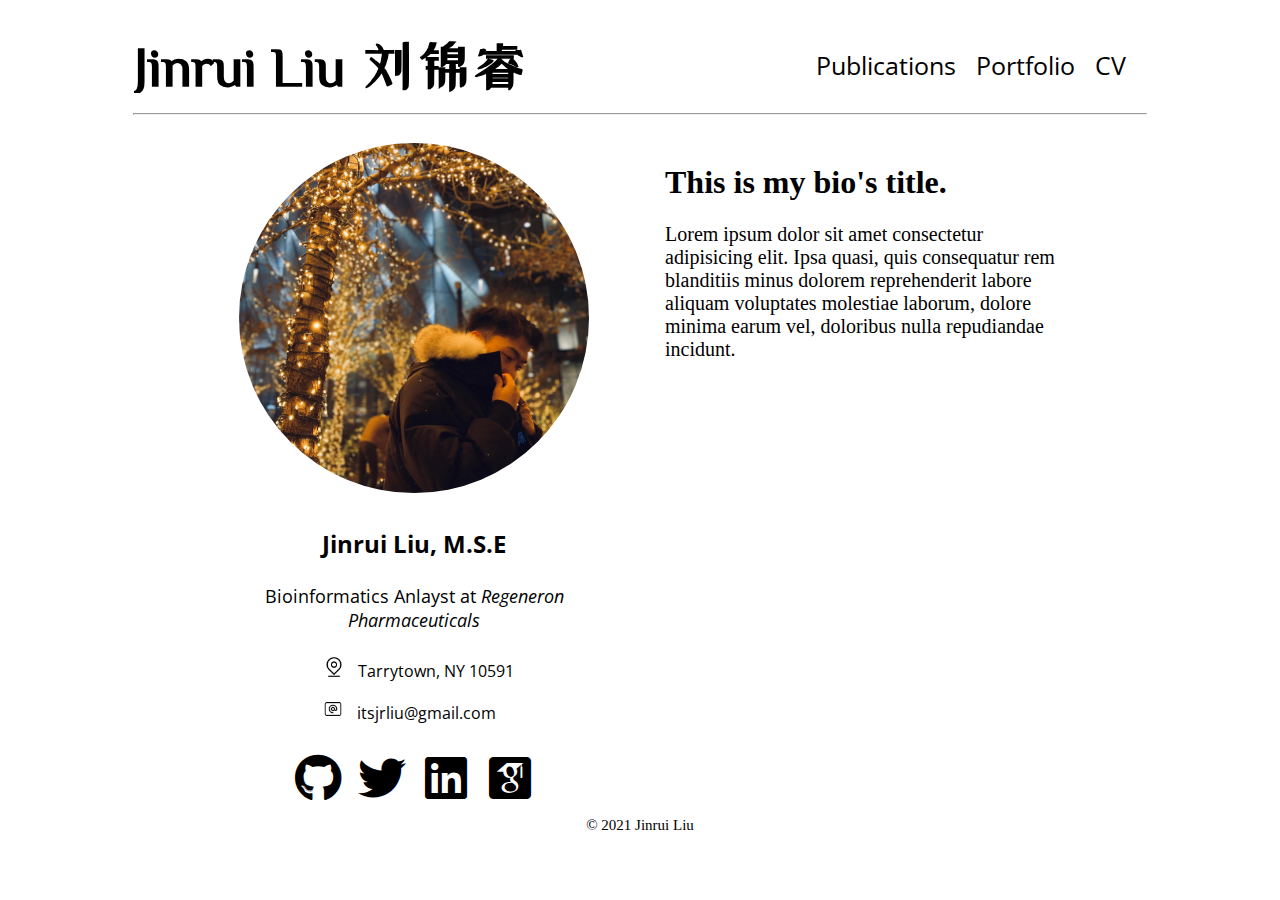
<file: index.html>
<!DOCTYPE html>
<html lang="en">
	
<!-- initialize with global content-->
<head>
	<title> Hi. - Jinrui Liu </title>
	<link rel="icon" href="assets/images/icons/favicon.ico">
	<meta charset="utf-8">
	<meta name="viewport" content="width=device-width, initial-scale=1.0">
	<link rel="stylesheet" href="https://fonts.googleapis.com/css2?family=ZCOOL+XiaoWei&display=swap">
	<link rel="stylesheet" href="https://fonts.googleapis.com/css2?family=Open+Sans&display=swap">
	<link rel="stylesheet" type="text/css" href="assets/css/style.css">
	<link rel="stylesheet" type="text/css" href="assets/fontawesome/css/fontawesome-all.css">
	<link rel="stylesheet" type="text/css" href="assets/academicicons/css/academicons.min.css">
</head>

<body>

 <div class="header">
   <a class="name" href="index.html" >Jinrui Liu 刘锦睿</a> <!-- this is the default page-->
   <a class="tab" href="cv.html">CV</a>
   <a class="tab" href="portfolio.html">Portfolio</a>
   <a class="tab" href="publications.html">Publications</a>
 </div>

<hr style="max-width: 80%; margin-top: 20px;">

<!-- page content-->
<div class="content">

	<div class="contact-container">
		<div id="avatar"> 
			<img src="assets/images/avatar.jpg" alt="Avatar">
		</div>
	
		<div id="signature">
			<p class="name">Jinrui Liu, M.S.E</p>
			<p class="title">Bioinformatics Anlayst at <span style="font-style: italic;">Regeneron Pharmaceuticals</span></p>
			
			<div class="location">
				<div id="location-img">
					<img src="assets/images/icons/map_pin.png" style="width: 20px; height: 20px;">
				</div>
				<div id="location-text">
					<p id="location" style="font-size: 16px;">Tarrytown, NY 10591</p>	
				</div>
			</div>
	
			<div class="email">
				<div id="email-img">
					<img src="assets/images/icons/email.png" style="width: 20px; height: 20px;">
				</div>
				<div id="email-text">
					<p id="email" style="font-size: 16px;">itsjrliu@gmail.com</p>  
				</div>
			</div>
			
		</div>
	
		<div id="social">
			<a href="https://github.com/jinrui6">
				<i class="fab fa-github fa-3x fa-fw"></i>
			</a>
			<a href="https://twitter.com/home?lang=en">
				<i class="fab fa-twitter fa-3x fa-fw"></i>
			</a>
			<a href="https://www.linkedin.com/in/itsjinruiliu/">
				<i class="fab fa-linkedin fa-3x fa-fw"></i>
			</a>
			<a href="https://scholar.google.com/citations?user=TdX90UsAAAAJ&hl=en">
				<i class="ai ai-google-scholar-square ai-3x fa-fw"></i>
			</a>	
		</div>
	</div>
	
	<div class="bio">
		<h1>This is my bio's title.</h1>
		<p>Lorem ipsum dolor sit amet consectetur adipisicing elit. Ipsa quasi, quis consequatur rem blanditiis minus dolorem reprehenderit labore aliquam voluptates molestiae laborum, dolore minima earum vel, doloribus nulla repudiandae incidunt.</p>
	</div>
	
</div>


<!-- finish with global content-->
 <div class="footer">
 	<p>&copy; 2021 Jinrui Liu</p>
 </div>


</body>
	
</html>
</file>
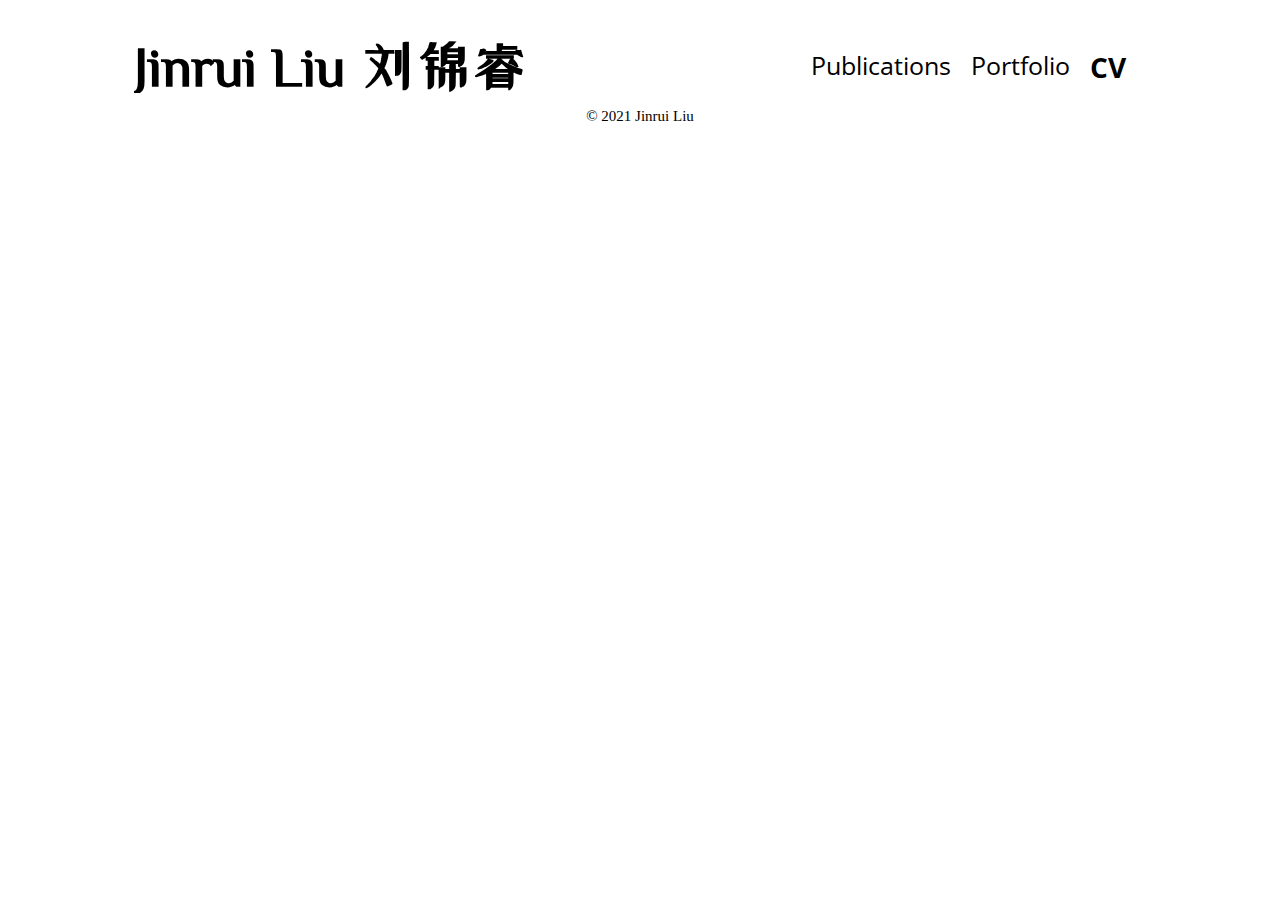
<file: cv.html>
<!DOCTYPE html>
<html lang="en">
	
<!-- initialize with global content-->
<head>
	<title> Hi. - Jinrui Liu </title>
	<link rel="icon" href="assets/images/icons/favicon.ico">
	<meta charset="utf-8">
	<meta name="viewport" content="width=device-width, initial-scale=1.0">
	<link rel="stylesheet" href="https://fonts.googleapis.com/css2?family=ZCOOL+XiaoWei&display=swap">
	<link rel="stylesheet" href="https://fonts.googleapis.com/css2?family=Open+Sans&display=swap">
	<link rel="stylesheet" type="text/css" href="assets/css/style.css">
</head>

<body>

 <div class="header">
   <a class="name" href="index.html" >Jinrui Liu 刘锦睿</a> <!-- this is the default page-->
   <a class="selected" href="cv.html">CV</a>
   <a class="tab" href="portfolio.html">Portfolio</a>
   <a class="tab" href="publications.html">Publications</a>
 </div>
<!-- page content-->

<!-- finish with global content-->
 <div class="footer">
 	<p>&copy; 2021 Jinrui Liu</p>
 </div>


</body>
	
</html>
</file>
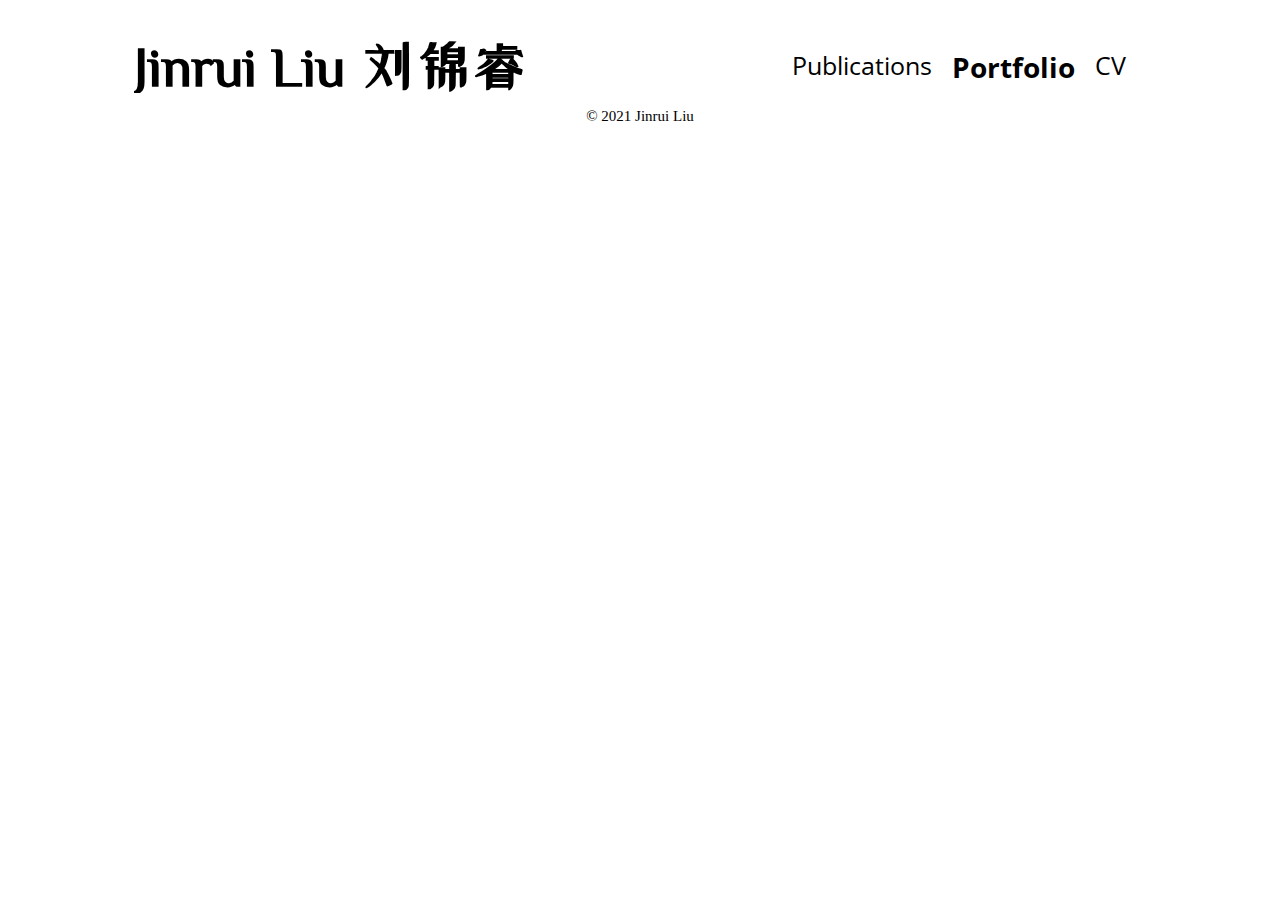
<file: portfolio.html>
<!DOCTYPE html>
<html lang="en">
	
<!-- initialize with global content-->
<head>
	<title> Hi. - Jinrui Liu </title>
	<link rel="icon" href="assets/images/icons/favicon.ico">
	<meta charset="utf-8">
	<meta name="viewport" content="width=device-width, initial-scale=1.0">
	<link rel="stylesheet" href="https://fonts.googleapis.com/css2?family=ZCOOL+XiaoWei&display=swap">
	<link rel="stylesheet" href="https://fonts.googleapis.com/css2?family=Open+Sans&display=swap">
	<link rel="stylesheet" type="text/css" href="assets/css/style.css">
</head>

<body>

 <div class="header">
   <a class="name" href="index.html" >Jinrui Liu 刘锦睿</a> <!-- this is the default page-->
   <a class="tab" href="cv.html">CV</a>
   <a class="selected" href="portfolio.html">Portfolio</a>
   <a class="tab" href="publications.html">Publications</a>
 </div>
<!-- page content-->
<a class="btn-cta-freequote" href="#"><i class="fab fa-github"></i></a>

<!-- finish with global content-->
 <div class="footer">
 	<p>&copy; 2021 Jinrui Liu</p>
 </div>


</body>
	
</html>
</file>
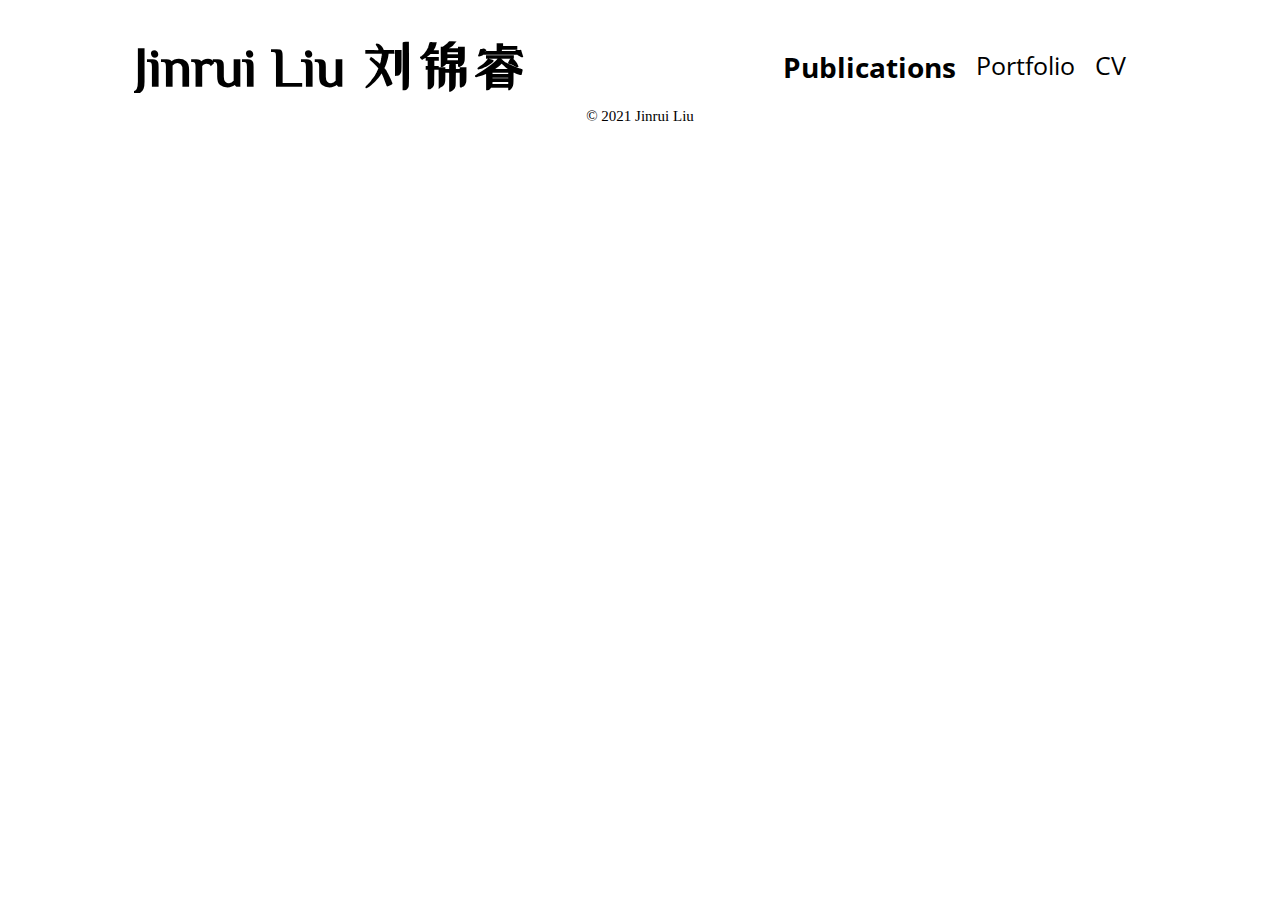
<file: publications.html>
<!DOCTYPE html>
<html lang="en">
	
<!-- initialize with global content-->
<head>
	<title> Hi. - Jinrui Liu </title>
	<link rel="icon" href="assets/images/icons/favicon.ico">
	<meta charset="utf-8">
	<meta name="viewport" content="width=device-width, initial-scale=1.0">
	<link rel="stylesheet" href="https://fonts.googleapis.com/css2?family=ZCOOL+XiaoWei&display=swap">
	<link rel="stylesheet" href="https://fonts.googleapis.com/css2?family=Open+Sans&display=swap">
	<link rel="stylesheet" type="text/css" href="assets/css/style.css">
</head>

<body>

 <div class="header">
   <a class="name" href="index.html" >Jinrui Liu 刘锦睿</a> <!-- this is the default page-->
   <a class="tab" href="cv.html">CV</a>
   <a class="tab" href="portfolio.html">Portfolio</a>
   <a class="selected" href="publications.html">Publications</a>
 </div>
<!-- page content-->

<!-- finish with global content-->
 <div class="footer">
 	<p>&copy; 2021 Jinrui Liu</p>
 </div>


</body>
	
</html>
</file>
<file: assets/css/style.css>
/* G: style menu tabs */
.header {
  background-color: white;
  overflow: hidden;
  max-width: 80%;
  margin: auto;
}

.header a {
  display: inline-block;
  color: black;
  text-align: center;
  text-decoration: none;
}
.header a.name {
  float: left;
  font-family: 'ZCOOL XiaoWei', serif;
  padding-top: 30px;
  font-weight: bold;
  font-size: 55px;
}
.header a.name:hover{
  transition: all 1s ease-out;
  color: #002fa7;
}
.header a.tab {
  float: right;
  font-family: 'Open Sans', serif;
  padding-top: 40px;
  padding-right: 20px;
  font-size: 25px;
}
.header a.tab:hover{
  transform:scale(1.1);
  transition: all 0.9s ease-out;
  color: grey;
}
.header a.selected {
  float: right;
  font-family: 'Open Sans', serif;
  padding-top: 40px;
  padding-right: 20px;
  font-size: 28px;
  font-weight: bolder;
}

.content {
  max-width: 2000px;
  display: flex;
  /*border: 2px solid blue;*/
  margin: auto;
  justify-content: center;
}

.contact-container {
  flex: 1;
  padding-top: 20px;
  /*border: 2px solid red;*/
  margin-left: 205px;
  max-width: 500px;
}

#avatar {
  max-width: 100%;
}

#avatar img{
  position: relative;
  width: 100%;
  max-width: 350px;
  border-radius: 50%;
  display: block;
  margin: auto;
}

#signature {
  max-width: 100%;
  padding-top: 10px;
}

.location {
  max-width: 100%;
  text-align: center;
}

#location-img{
  display: inline-block;
  padding-left: 20px;
}

#location-text{
  display: inline-block;
  text-align: left;
  max-width: 50%;
}

.email {
  max-width: 100%;
  text-align: center;
}

#email-img{
  display: inline-block;
}

#email-text{
  display: inline-block;
  text-align: left;
  max-width: 50%;
}

#social {
  max-width: 100%;
  padding-top: 20px;
  text-align: center;
  clear: both;
}

/*------- index/aboutme: avatar -------*/
.avatar {
  position: absolute;
  top: 120px;
  left: 10%;
  width: 50%;
  height: auto;
  display: block;
  /* border: 3px solid #73AD21; */ /* ruler */
}

#avatar-photo img{
  position: relative;
  left: 100px;
  width: 50%;
  height: auto;
  border-radius: 50%;
}

/*------- aboutme: signature -------*/
.signature {
  position: relative;
  width: 50%;
  height: 200px;
  display: block;
  padding-top: 50px;
  /* border: 3px solid #73AD21; /* ruler */
}

#signature p.name{
  text-align: center;
  font-family: 'Open Sans', serif;
  font-size: 24px;
  font-weight: bold;
}
#signature p.title{
  text-align: center;
  font-family: 'Open Sans', serif;
  font-size: 18px;
}

#signature p#location{
  text-align: center;
  font-family: 'Open Sans', serif;
  margin: 10px 10px;
}

#signature p#email{
  text-align: center;
  font-family: 'Open Sans', serif;
  margin: 10px 10px;
}

/*------- aboutme: social -------*/
.social {
  text-align: center;
  position: relative;
  top: 50px;
  left: 10%;
  width: 500px;
  height: 100px;
  /* border: 3px solid #73AD21; /* ruler */
}

#social a {
  text-decoration: none; 
}

#social a i {
  color: black;
}

#social a i:hover {
    transform:scale(1.3);
    transition: all 0.9s ease-out;
  }

#social a i.fa-github:hover {
    color: #6e5494;
  }

#social a i.fa-twitter:hover {
    color: #1DA1F2;
  }

#social a i.fa-linkedin:hover {
    color: #2867B2;
  }

#social a i.ai-google-scholar-square:hover {
    color: #4285F4;
  }

/*------- aboutme: bio -------*/
.bio {
  /*border: 3px solid green; /* ruler */
  width: 40%;
  margin-right: 205px;
  flex: 1;
  max-width: 500px;;
  padding-top: 20px;
  padding-left: 50px;
}

.bio p {
  font-size: 20px;
}

/* G: style footer */
.footer {
  background-color: white;
  font-size: 15px;
  text-align: center;
  position: relative;
  bottom: 0px;
  left: 0px;
  right: 0px;
}
</file>
<file: assets/academicicons/css/academicons.min.css>
@font-face{font-family:'Academicons';font-style:normal;font-weight:400;font-display:block;src:url(../fonts/academicons.eot);src:url(../fonts/academicons.eot) format('embedded-opentype'),url(../fonts/academicons.ttf) format('truetype'),url(../fonts/academicons.woff) format('woff'),url(../fonts/academicons.svg) format('svg')}.ai{font-family:'Academicons';font-weight:400;-moz-osx-font-smoothing:grayscale;-webkit-font-smoothing:antialiased;display:inline-block;font-style:normal;font-variant:normal;text-rendering:auto;line-height:1}.ai-academia:before{content:"\e9af"}.ai-academia-square:before{content:"\e93d"}.ai-acclaim:before{content:"\e92e"}.ai-acclaim-square:before{content:"\e93a"}.ai-acm:before{content:"\e93c"}.ai-acm-square:before{content:"\e95d"}.ai-acmdl:before{content:"\e96a"}.ai-acmdl-square:before{content:"\e9d3"}.ai-ads:before{content:"\e9cb"}.ai-ads-square:before{content:"\e94a"}.ai-africarxiv:before{content:"\e91b"}.ai-africarxiv-square:before{content:"\e90b"}.ai-arxiv:before{content:"\e974"}.ai-arxiv-square:before{content:"\e9a6"}.ai-biorxiv:before{content:"\e9a2"}.ai-biorxiv-square:before{content:"\e98b"}.ai-ceur:before{content:"\e96d"}.ai-ceur-square:before{content:"\e92f"}.ai-ciencia-vitae:before{content:"\e912"}.ai-ciencia-vitae-square:before{content:"\e913"}.ai-closed-access:before{content:"\e942"}.ai-closed-access-square:before{content:"\e943"}.ai-conversation:before{content:"\e94c"}.ai-conversation-square:before{content:"\e915"}.ai-coursera:before{content:"\e95f"}.ai-coursera-square:before{content:"\e97f"}.ai-crossref:before{content:"\e918"}.ai-crossref-square:before{content:"\e919"}.ai-cv:before{content:"\e9a5"}.ai-cv-square:before{content:"\e90a"}.ai-datacite:before{content:"\e91c"}.ai-datacite-square:before{content:"\e91d"}.ai-dataverse:before{content:"\e9f7"}.ai-dataverse-square:before{content:"\e9e4"}.ai-dblp:before{content:"\e94f"}.ai-dblp-square:before{content:"\e93f"}.ai-depsy:before{content:"\e97a"}.ai-depsy-square:before{content:"\e94b"}.ai-doi:before{content:"\e97e"}.ai-doi-square:before{content:"\e98f"}.ai-dryad:before{content:"\e97c"}.ai-dryad-square:before{content:"\e98c"}.ai-elsevier:before{content:"\e961"}.ai-elsevier-square:before{content:"\e910"}.ai-figshare:before{content:"\e981"}.ai-figshare-square:before{content:"\e9e7"}.ai-google-scholar:before{content:"\e9d4"}.ai-google-scholar-square:before{content:"\e9f9"}.ai-hal:before{content:"\e92c"}.ai-hal-square:before{content:"\e92d"}.ai-hypothesis:before{content:"\e95a"}.ai-hypothesis-square:before{content:"\e95b"}.ai-ideas-repec:before{content:"\e9ed"}.ai-ideas-repec-square:before{content:"\e9f8"}.ai-ieee:before{content:"\e929"}.ai-ieee-square:before{content:"\e9b9"}.ai-impactstory:before{content:"\e9cf"}.ai-impactstory-square:before{content:"\e9aa"}.ai-inaturalist:before{content:"\e900"}.ai-inaturalist-square:before{content:"\e901"}.ai-inpn:before{content:"\e902"}.ai-inpn-square:before{content:"\e903"}.ai-inspire:before{content:"\e9e9"}.ai-inspire-square:before{content:"\e9fe"}.ai-isidore:before{content:"\e936"}.ai-isidore-square:before{content:"\e954"}.ai-jstor:before{content:"\e938"}.ai-jstor-square:before{content:"\e944"}.ai-lattes:before{content:"\e9b3"}.ai-lattes-square:before{content:"\e99c"}.ai-mathoverflow:before{content:"\e9f6"}.ai-mathoverflow-square:before{content:"\e97b"}.ai-mendeley:before{content:"\e9f0"}.ai-mendeley-square:before{content:"\e9f3"}.ai-moodle:before{content:"\e907"}.ai-moodle-square:before{content:"\e908"}.ai-nakala:before{content:"\e940"}.ai-nakala-square:before{content:"\e941"}.ai-obp:before{content:"\e92a"}.ai-obp-square:before{content:"\e92b"}.ai-open-access:before{content:"\e939"}.ai-open-access-square:before{content:"\e9f4"}.ai-open-data:before{content:"\e966"}.ai-open-data-square:before{content:"\e967"}.ai-open-materials:before{content:"\e968"}.ai-open-materials-square:before{content:"\e969"}.ai-openedition:before{content:"\e946"}.ai-openedition-square:before{content:"\e947"}.ai-orcid:before{content:"\e9d9"}.ai-orcid-square:before{content:"\e9c3"}.ai-osf:before{content:"\e9ef"}.ai-osf-square:before{content:"\e931"}.ai-overleaf:before{content:"\e914"}.ai-overleaf-square:before{content:"\e98d"}.ai-philpapers:before{content:"\e98a"}.ai-philpapers-square:before{content:"\e96f"}.ai-piazza:before{content:"\e99a"}.ai-piazza-square:before{content:"\e90c"}.ai-preregistered:before{content:"\e906"}.ai-preregistered-square:before{content:"\e96b"}.ai-protocols:before{content:"\e952"}.ai-protocols-square:before{content:"\e953"}.ai-psyarxiv:before{content:"\e90e"}.ai-psyarxiv-square:before{content:"\e90f"}.ai-publons:before{content:"\e937"}.ai-publons-square:before{content:"\e94e"}.ai-pubmed:before{content:"\e99f"}.ai-pubmed-square:before{content:"\e97d"}.ai-pubpeer:before{content:"\e922"}.ai-pubpeer-square:before{content:"\e923"}.ai-researcherid:before{content:"\e91a"}.ai-researcherid-square:before{content:"\e95c"}.ai-researchgate:before{content:"\e95e"}.ai-researchgate-square:before{content:"\e99e"}.ai-ror:before{content:"\e948"}.ai-ror-square:before{content:"\e949"}.ai-sci-hub:before{content:"\e959"}.ai-sci-hub-square:before{content:"\e905"}.ai-scirate:before{content:"\e98e"}.ai-scirate-square:before{content:"\e99d"}.ai-scopus:before{content:"\e91e"}.ai-scopus-square:before{content:"\e91f"}.ai-semantic-scholar:before{content:"\e96e"}.ai-semantic-scholar-square:before{content:"\e96c"}.ai-springer:before{content:"\e928"}.ai-springer-square:before{content:"\e99b"}.ai-ssrn:before{content:"\e916"}.ai-ssrn-square:before{content:"\e917"}.ai-stackoverflow:before{content:"\e920"}.ai-stackoverflow-square:before{content:"\e921"}.ai-zenodo:before{content:"\e911"}.ai-zotero:before{content:"\e962"}.ai-zotero-square:before{content:"\e932"}.ai-lg{font-size:1.33333em;line-height:.75em;vertical-align:-.0667em}.ai-xs{font-size:.75em}.ai-sm{font-size:.875em}.ai-1x{font-size:1em}.ai-2x{font-size:2em}.ai-3x{font-size:3em}.ai-4x{font-size:4em}.ai-5x{font-size:5em}.ai-6x{font-size:6em}.ai-7x{font-size:7em}.ai-8x{left font-size:8em}.ai-9x{font-size:9em}.ai-10x{font-size:10em}.ai-fw{text-align:center;width:1.25em}.ai-ul{list-style-type:none;margin-left:2.5em;padding-left:0}.ai-ul>li{position:relative}.ai-li{left:-2em;position:absolute;text-align:center;width:2em;line-height:inherit}.ai-border{border:solid .08em #eee;border-radius:.1em;padding:.2em .25em .15em}.ai-pull-left{float:left}.ai-pull-right{float:right}.ai.ai-pull-left{margin-right:.3em}.ai.ai-pull-right{margin-right:.3em}.ai-stack{display:inline-block;height:2em;line-height:2em;position:relative;vertical-align:middle;width:2.5em}.ai-stack-1x,.ai-stack-2x{left:0;position:absolute;text-align:center;width:100%}.ai-stack-1x{line-height:inherit}.ai-stack-2x{font-size:2em}.ai-inverse{color:#fff}
</file>
